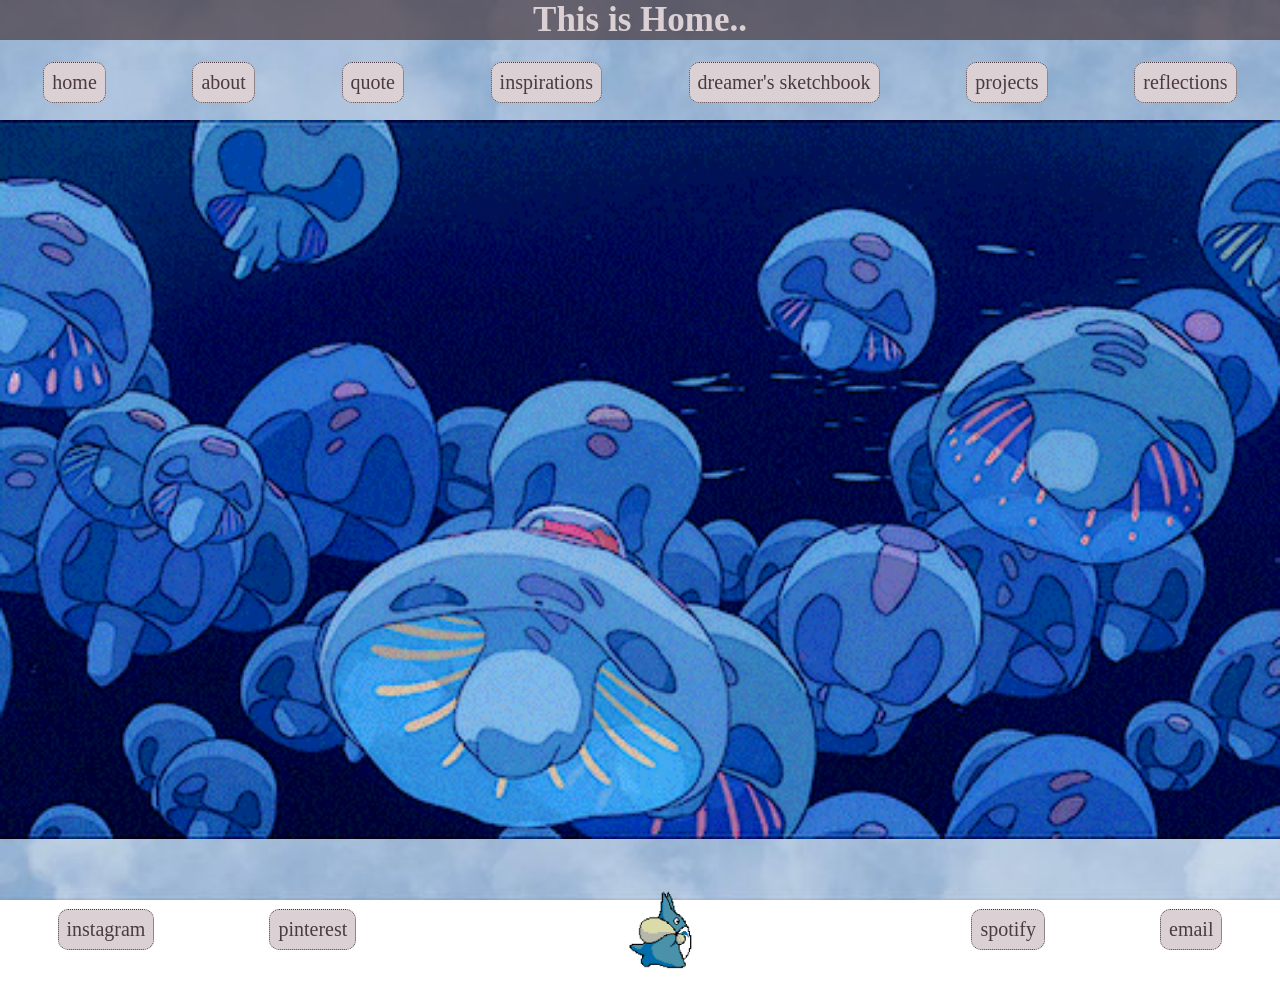
<file: index.html>
<!DOCTYPE html>
<html lang="en">
  <head>
    <meta charset="UTF-8">
    <meta name="viewport" content="width=device-width, initial-scale=1.0">
    <link rel="stylesheet" href="css/style.css">
    <title>Landing Page</title>
  </head>
  <body>
    <style>
      body {
        background-image: url("images/bg.jpg");
        background-repeat: no-repeat;
        background-size: cover;
      }                                                                                                                                                                                                                                                                                                                                                                                                                                                                                                                                                                                                                                                                                                                                                                                                                                                                                                                                                                                                                                                                                                                                                                                                                                                                                                                                                                                                                                                                                                                                                                                                                                                                                                                                                                                                                                                                                                                                                                                                                                                                                                                                                                                                                                                                                                                                                                                                                                                                                                                                                                                                                                                                                                                                                                                                                                                                                                                                                                                                                                                                                                                                                                                                                                                                                                                                                                                                                                                                                                                                                                                                                                                                                                                                                                                                                                                                                                                                                                                                                                                                                                                                                                                                                                                                                                                                                                                                                                                                                                                                                                                                                                                                                                                                                                                                                                                                                                                                           
    </style>
    <h2>This is Home..</h2>
    <br>
    <nav>
      <a href="index.html">home</a>
      <a href="1_about/1_about.html">about</a>
      <a href="2_quote/2_quote.html">quote</a>
      <a href="3_inspo/3_inspo.html">inspirations</a>
      <a href="4_sketchbook/sketchbook.html">dreamer's sketchbook</a>
      <a href="5_projects/projects.html">projects</a>
      <a href="6_reflections/reflections.html">reflections</a>
    </nav>
  <br>
  <img src="images/jellyfish.gif" alt="An animation of jellyfish swimming in the ocean." style="width:100%" height="auto">
  <br>
  <br>
  <br>
  <footer>
      <a href="https://www.instagram.com/e.vadreams/" target="_blank">instagram</a>
      <a href="https://pin.it/1QbWIbCfs" target="_blank">pinterest</a>
      <div id="gif"> <img src="images/totoro.gif" alt="An animation of Totoro walking" style="width:20%" height="auto"> </div>
      <a href="https://open.spotify.com/user/02rfg5xn0w2y8rgi0jqzkyaez?si=c8db3a7e7b9d4f80" target="_blank">spotify</a>
      <a href="mailto:evacoleman123@gmail.com" target="_blank">email</a>
  </footer>
  <br>
  <br>
  </body>
</html>
</file>
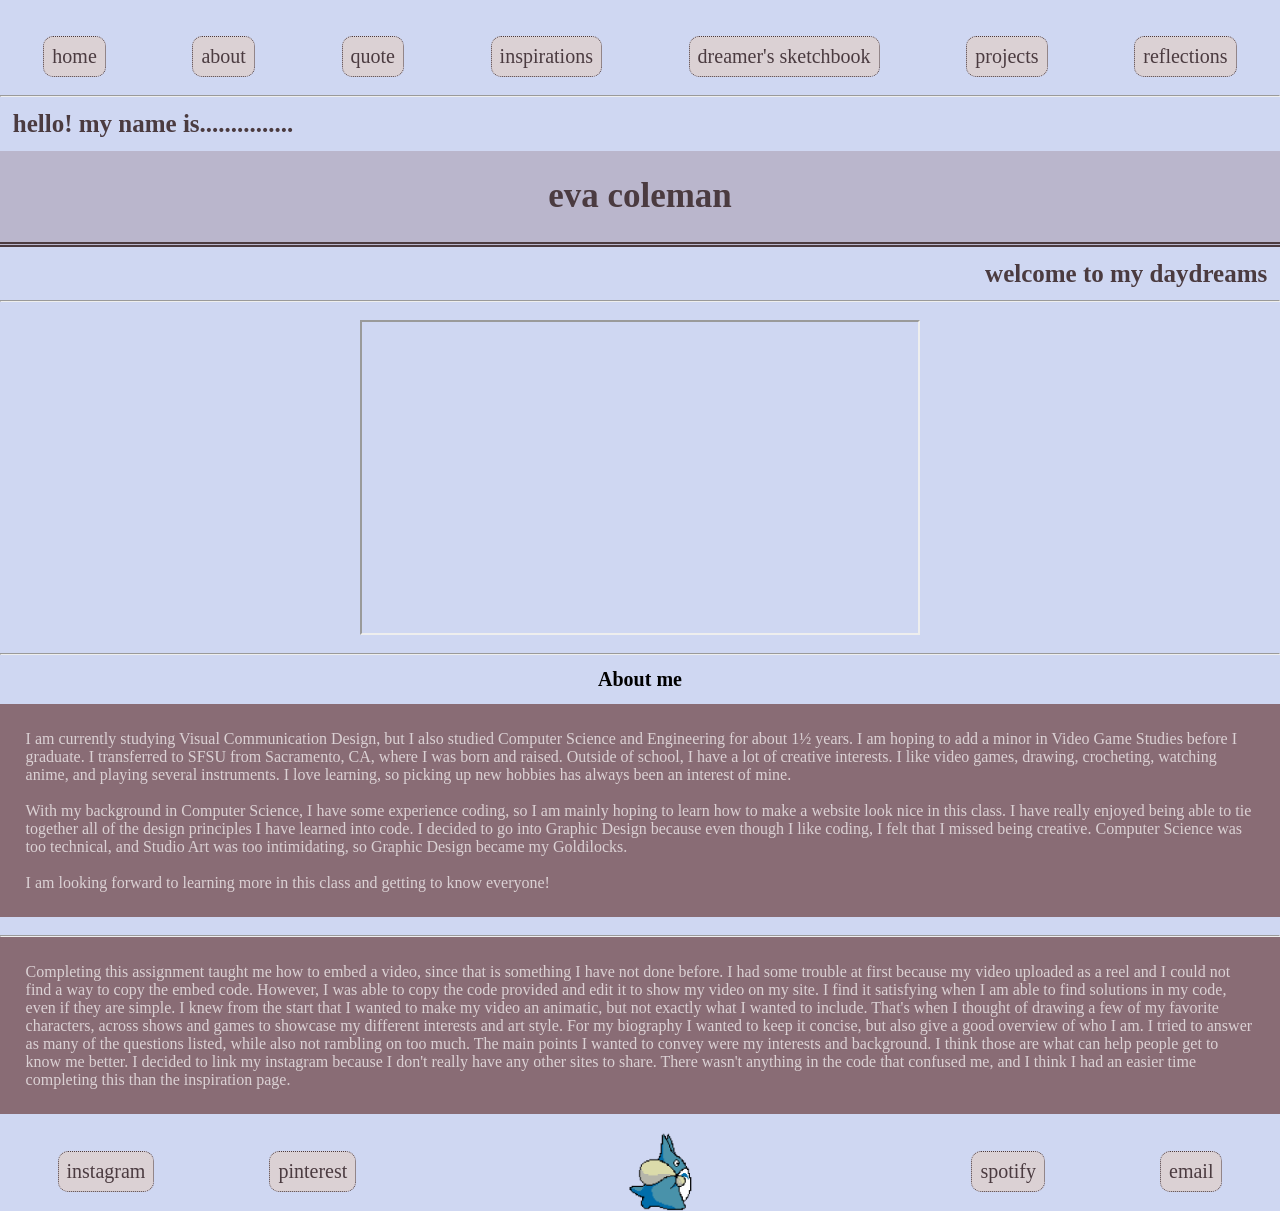
<file: 1_about/1_about.html>
<!DOCTYPE html>
<html lang="en">
  <head>
    <meta charset="UTF-8">
    <link rel="stylesheet" href="about.css">
    <title>About Eva Coleman</title>
  </head>
  <body>
    <br>
    <br>
    <nav>
      <a href="../index.html">home</a>
      <a href="1_about.html">about</a>
      <a href="../2_quote/2_quote.html">quote</a>
      <a href="../3_inspo/3_inspo.html">inspirations</a>
      <a href="../4_sketchbook/sketchbook.html">dreamer's sketchbook</a>
      <a href="../5_projects/projects.html">projects</a>
      <a href="../6_reflections/reflections.html">reflections</a>
    </nav>
    <br>
  <hr>
    <h3>hello! my name is...............</h3>
    <h1>eva coleman</h1>
    <h2>welcome to my daydreams</h2>
  <hr>
  <br>
<iframe
    width="560"
    height="315"    src="https://www.youtube.com/embed/bMQwAxrAdDk?si=blfAXnTs-CHsbM7J"
    title="Video Animatic of Eva Coleman and Various Fictional Characters"
    allowfullscreen>
</iframe>
<br>
  <hr> 
    <h4>About me </h4>
    <p>I am currently studying Visual Communication Design, but I also studied Computer Science and Engineering for about 1½ years. I am hoping to add a minor in Video Game Studies before I graduate. I transferred to SFSU from Sacramento, CA, where I was born and raised. Outside of school, I have a lot of creative interests. I like video games, drawing, crocheting, watching anime, and playing several instruments. I love learning, so picking up new hobbies has always been an interest of mine. 
  <br> <br> With my background in Computer Science, I have some experience coding, so I am mainly hoping to learn how to make a website look nice in this class. I have really enjoyed being able to tie together all of the design principles I have learned into code. I decided to go into Graphic Design because even though I like coding, I felt that I missed being creative. Computer Science was too technical, and Studio Art was too intimidating, so Graphic Design became my Goldilocks. 
  <br> <br> I am looking forward to learning more in this class and getting to know everyone!
    </p>
  <br>
  <hr>
    <p>Completing this assignment taught me how to embed a video, since that is something I have not done before. I had some trouble at first because my video uploaded
      as a reel and I could not find a way to copy the embed code. However, I was able to copy the code provided and edit it to show my video on my site. I find it satisfying
      when I am able to find solutions in my code, even if they are simple. I knew from the start that I wanted to make my video an animatic, but not exactly what I wanted to include.
      That's when I thought of drawing a few of my favorite characters, across shows and games to showcase my different interests and art style. For my biography I wanted to keep it 
      concise, but also give a good overview of who I am. I tried to answer as many of the questions listed, while also not rambling on too much. The main points I wanted to convey
      were my interests and background. I think those are what can help people get to know me better. I decided to link my instagram because I don't really have any other sites to share.
      There wasn't anything in the code that confused me, and I think I had an easier time completing this than the inspiration page.
    </p> 
    <br>
    <footer>
      <a href="https://www.instagram.com/e.vadreams/" target="_blank">instagram</a>
      <a href="https://pin.it/1QbWIbCfs" target="_blank">pinterest</a>
      <div id="gif"> <img src="../images/totoro.gif" alt="An animation of Totoro walking" style="width:20%" height="auto"> </div>
      <a href="https://open.spotify.com/user/02rfg5xn0w2y8rgi0jqzkyaez?si=c8db3a7e7b9d4f80" target="_blank">spotify</a>
      <a href="mailto:evacoleman123@gmail.com" target="_blank">email</a>
  </footer>
  </body>
</html>
</file>
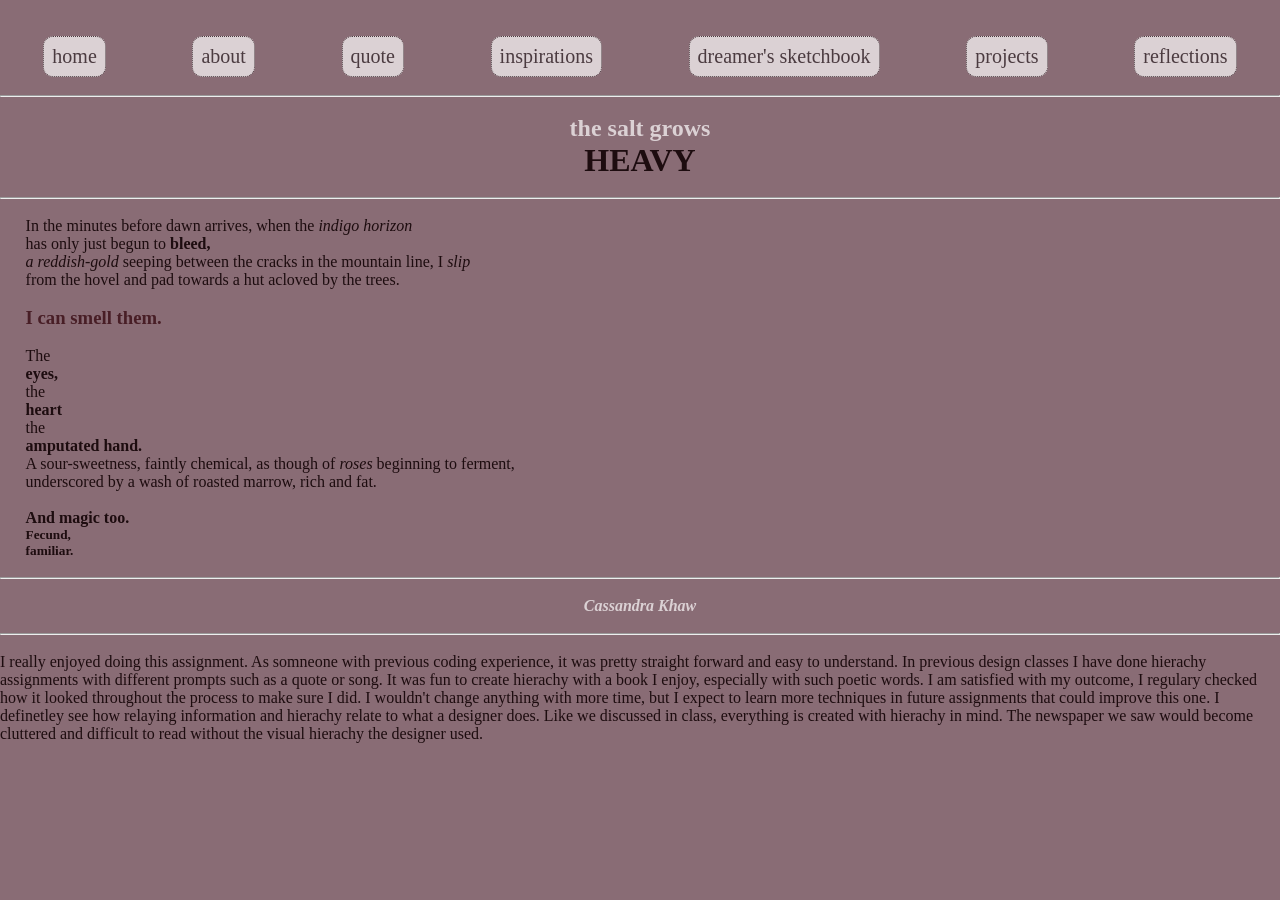
<file: 2_quote/2_quote.html>
<!DOCTYPE html>
<html lang="en">
  <head>
    <meta charset="UTF-8">
    <link rel="stylesheet" href="css/quote.css">
    <title>the salt grows heavy</title>
  </head>
  <body>
    <br>
    <br>
      <nav>
      <a href="../index.html">home</a>
      <a href="../1_about/1_about.html">about</a>
      <a href="2_quote.html">quote</a>
      <a href="../3_inspo/3_inspo.html">inspirations</a>
      <a href="../4_sketchbook/sketchbook.html">dreamer's sketchbook</a>
      <a href="../5_projects/projects.html">projects</a>
      <a href="../6_reflections/reflections.html">reflections</a>
    </nav>
    <br>
  <hr>
  <br>
<div id="title">
<h2>the salt grows</h2>
<h1>HEAVY</h1>
</div>
<br>
<hr>
<br>
<div id="quote">
<p>In the minutes before dawn arrives, when the <em>indigo horizon</em></p>
<p>has only just begun to <strong>bleed,</strong></p>
<p><em>a reddish-gold</em> seeping between the cracks in the mountain line, I <em>slip</em></p>
<p>from the hovel and pad towards a hut acloved by the trees.</p>
<br>
<h3>I can smell them.</h3>
<br>
<p>The</p><strong>eyes,</strong><p>the</p><strong>heart</strong><p>the</p><strong>amputated hand.</strong>
<p>A sour-sweetness, faintly chemical, as though of <em>roses</em> beginning to ferment,</p>
<p>underscored by a wash of roasted marrow, rich and fat.</p>
<br>
<h4>And magic too.</h4>
<h5>Fecund,</h5>
<h5>familiar.</h5>
</div>
<br>
<hr>
<br>
<div id="author">
<strong><em>Cassandra Khaw</em></strong>
</div>
<br>
<hr>
<br>
<p>I really enjoyed doing this assignment. As somneone with previous coding experience, it was pretty straight forward and easy to understand. 
In previous design classes I have done hierachy assignments with different prompts such as a quote or song. It was fun to create hierachy with a book I enjoy, especially with such poetic words. 
I am satisfied with my outcome, I regulary checked how it looked throughout the process to make sure I did. I wouldn't change anything with more time, but I expect to learn more techniques in future assignments that could improve this one.
I definetley see how relaying information and hierachy relate to what a designer does. Like we discussed in class, everything is created with hierachy in mind. The newspaper we saw would become cluttered
and difficult to read without the visual hierachy the designer used.</p>
  </body>
</html>
</file>
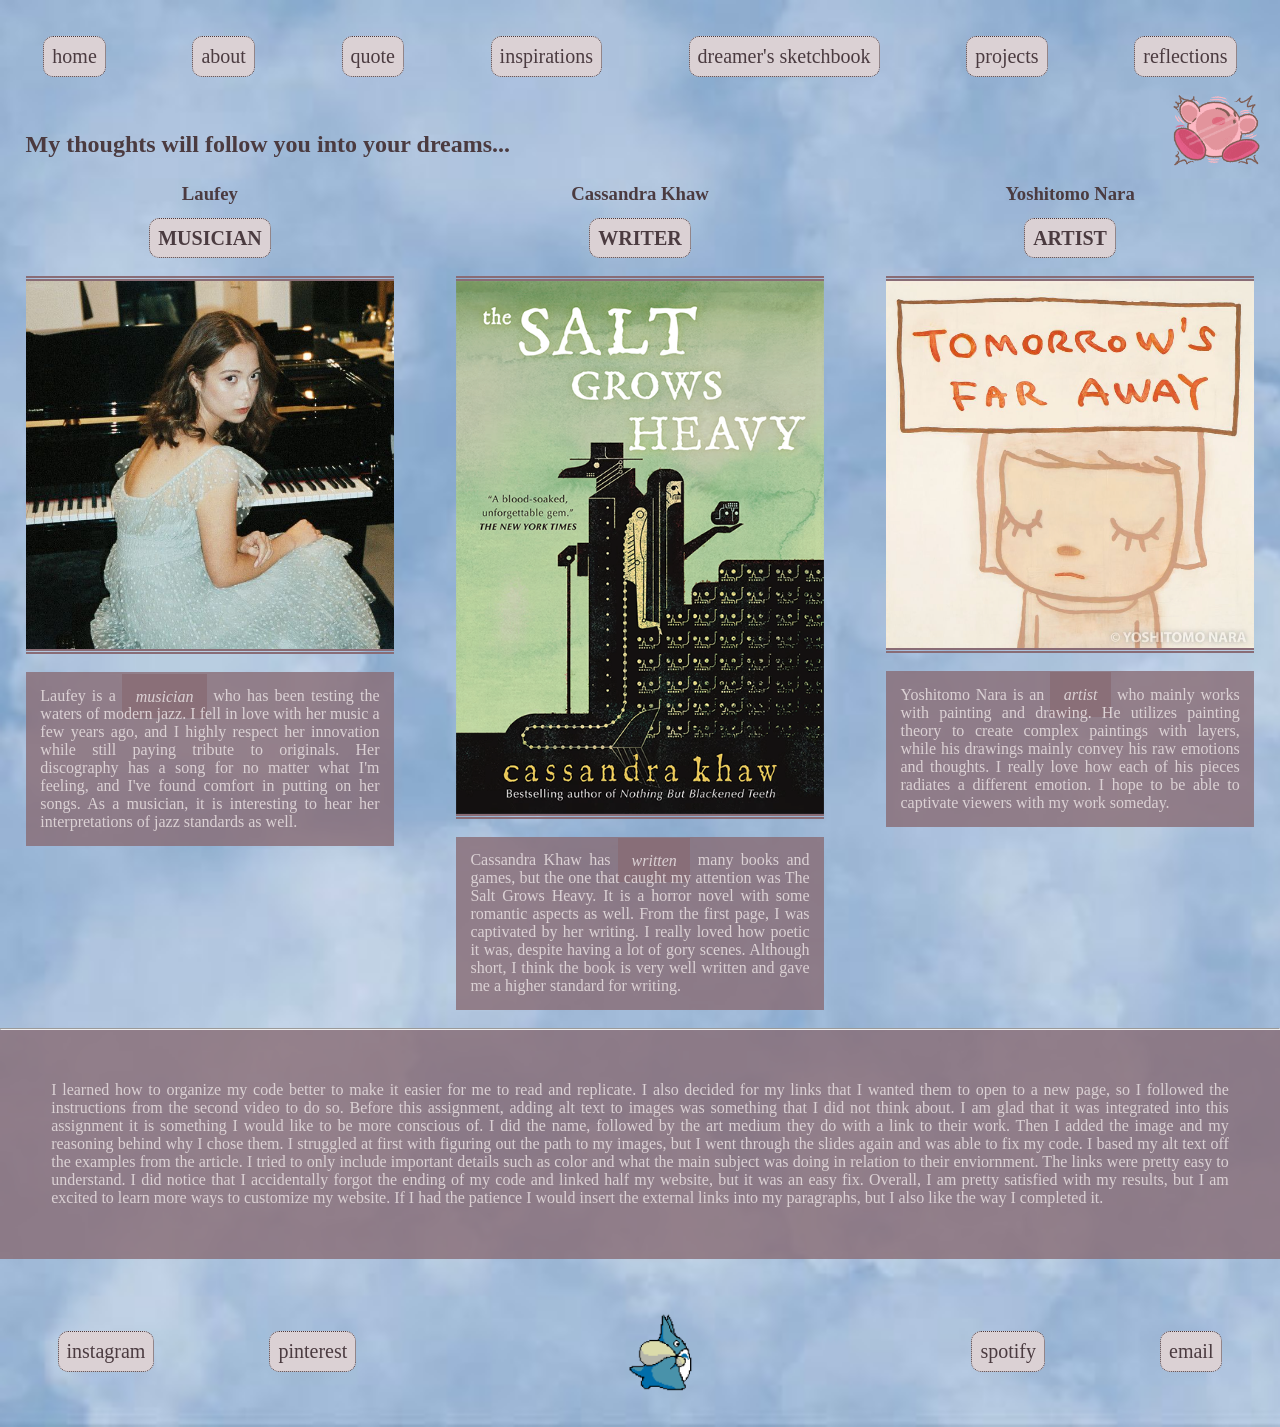
<file: 3_inspo/3_inspo.html>
<!DOCTYPE html>
<html lang="en">
  <head>
    <meta charset="UTF-8">
    <link rel="stylesheet" href="inspo.css">
    <title>Inspiration Page</title>
  </head>
  <body>
    <style>
      body {
        background-image: url("../images/bg.jpg");
        background-repeat: no-repeat;
        background-size: cover;
      }
      </style>
      <br>
      <br>     
      <nav>
      <a href="../index.html">home</a>
      <a href="../1_about/1_about.html">about</a>
      <a href="../2_quote/2_quote.html">quote</a>
      <a href="3_inspo.html">inspirations</a>
      <a href="../4_sketchbook/sketchbook.html">dreamer's sketchbook</a>
      <a href="../5_projects/projects.html">projects</a>
      <a href="../6_reflections/reflections.html">reflections</a>
    </nav>
    <br>
  <br>
  <br>
    <h2>My thoughts will follow you into your dreams...</h2>
  <br>
  <div id="gif">
    <img src="img/kirby.gif" alt="An animation of kirby jumping toward the screen" style="width: 80%" height="auto">
  </div>
  <section>

    <article>
  <h3>Laufey <br> <br> <a href="https://www.laufeymusic.com/" target="_blank"
    >MUSICIAN</a></h3>
    <br>
    <div id="inspo">
    <img src="img/laufey.jpg" alt="A woman with short brown hair and a long blue dress. She is sitting in front of a black piano, but is turned to face the camera.">
      </div>
    <br>
 <p>Laufey is a <em>musician</em> who has been testing the waters of modern jazz. I fell in love with her music a few years ago, and I highly respect her innovation while still paying tribute to originals. Her discography has a song for no matter what I'm feeling, 
  and I've found comfort in putting on her songs. As a musician, it is interesting to hear her interpretations of jazz standards as well. 
 </article>
  <br>
 <br>

<article>
 <h3>Cassandra Khaw <br> <br> <a href="https://www.instagram.com/casskhaw/?hl=en" target="_blank"
    >WRITER</a></h3>
    <br>
    <div id="inspo">
      <img src="img/cassandra.png" alt="A drawing of a plague doctor and mermaid stand facing away from each other. The plague doctor is facing left, holding a cane.
     The mermaid is facing right, leaning against a pile of skulls, holding one in her hand. In large white text, The Salt Grows Heavys above them on a green background.">
    </div>
  <br>
  <p>Cassandra Khaw has <em>written</em> many books and games, but the one that caught my attention was The Salt Grows Heavy. It is a horror novel with some romantic aspects as well. 
  From the first page, I was captivated by her writing. I really loved how poetic it was, despite having a lot of gory scenes. Although short, I think the book is very well written and gave me a higher standard for writing.</p>
  </article>
  <br>
  <br>

<article>
  <h3>Yoshitomo Nara <br> <br> <a href="https://www.yoshitomonara.org/en/catalogue/YNF7975/" target="_blank"
    >ARTIST</a></h3>
    <br>
    <div id="inspo">
    <img src="img/yoshitomo.png" alt="An acrylic painting of a frowning girl with her eyes closed. Above her head, the red text reads, Tomorrow’s Far Away. 
      Below her head, the text reads, Yoshitomo Nara.">
    </div>
  <br>
  <p>Yoshitomo Nara is an <em>artist</em> who mainly works with painting and drawing. He utilizes painting theory to create complex paintings with layers, while his drawings mainly convey his raw emotions and thoughts.
     I really love how each of his pieces radiates a different emotion. I hope to be able to captivate viewers with my work someday.</p>
 </article>
    </section>
  <br>
  <hr>
<p>I learned how to organize my code better to make it easier for me to read and replicate. I also decided for my links that I wanted them to open to a new 
page, so I followed the instructions from the second video to do so. Before this assignment, adding alt text to images was something that I did not think about. I am glad 
that it was integrated into this assignment it is something I would like to be more conscious of. I did the name, followed by the art medium they do with a link to their work. 
Then I added the image and my reasoning behind why I chose them. I struggled at first with figuring out the path to my images, but I went through the slides again and was able to 
fix my code. I based my alt text off the examples from the article. I tried to only include important details such as color and what the main subject was doing in relation to their enviornment.
The links were pretty easy to understand. I did notice that I accidentally forgot the ending of my code and linked half my website, but it was an easy fix. Overall, I am pretty satisfied with
my results, but I am excited to learn more ways to customize my website. If I had the patience I would insert the external links into my paragraphs, but I also like the way I completed it. </p>
  <br>
  <br>
  <br>
  <footer>
      <a href="https://www.instagram.com/e.vadreams/" target="_blank">instagram</a>
      <a href="https://pin.it/1QbWIbCfs" target="_blank">pinterest</a>
      <div id="gifb"> <img src="../images/totoro.gif" alt="An animation of Totoro walking" style="width:20%" height="auto"> </div>
      <a href="https://open.spotify.com/user/02rfg5xn0w2y8rgi0jqzkyaez?si=c8db3a7e7b9d4f80" target="_blank">spotify</a>
      <a href="mailto:evacoleman123@gmail.com" target="_blank">email</a>
  </footer>
  <br>
  <br>
  </body>
</html>
</file>
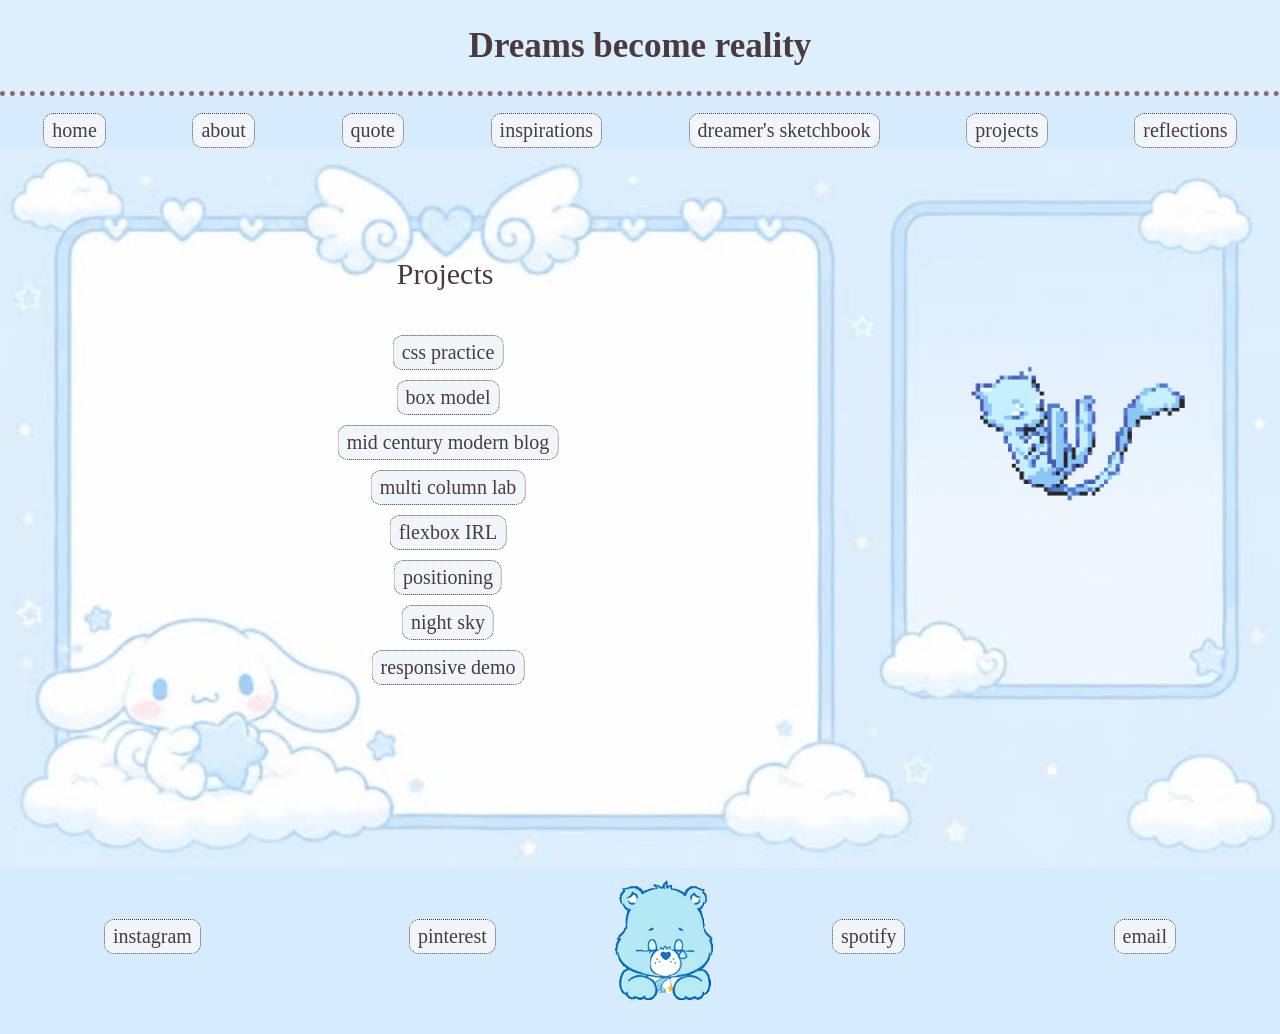
<file: 5_projects/projects.html>
<!DOCTYPE html>
<html lang="en">
  <head>
    <meta charset="UTF-8">
    <link rel="stylesheet" href="projects.css">
    <title>Projects</title>
  </head>
  <body>
    <h2>Dreams become reality</h2>
    <br>
    <nav>
      <a href="../index.html">home</a>
      <a href="../1_about/1_about.html">about</a>
      <a href="../2_quote/2_quote.html">quote</a>
      <a href="../3_inspo/3_inspo.html">inspirations</a>
      <a href="../4_sketchbook/sketchbook.html">dreamer's sketchbook</a>
      <a href="projects.html">projects</a>
      <a href="../6_reflections/reflections.html">reflections</a>
    </nav>
    <div class="container">
    <img src="cn_bg.jpg" alt="A background image of clouds and cinnamaroll." style="width:100%" height="auto">
    <div class="center">Projects</div>
    
<div id="content">
  <div id="projects">
    <a href="5_css_practice_one/pageTwo/css_practice.html">css practice</a>
    <a href="6_box_model/box_model.html">box model</a>
    <a href="7_mid_century_modern_blog/mid_century.html">mid century modern blog</a>
    <a href="8_multi_column_lab/lab.html">multi column lab</a>
    <a href="flexboxIRL/flexbox.html">flexbox IRL</a>
    <a href="positioningLab/position.html">positioning</a>
    <a href="advancedcss_1/homework.html">night sky</a>
    <a href="responsiveDemo/responsive.html">responsive demo</a>
  </div>
</div>
<div id="gif">
  <img src="mew.gif" alt="An animation of a blue floating pokemon" style="width: 75%" height="auto">
</div>
</div>
  <footer>
      <a href="https://www.instagram.com/e.vadreams/" target="_blank">instagram</a>
      <a href="https://pin.it/1QbWIbCfs" target="_blank">pinterest</a>
      <img src="../images/bedtime-bear-cry.gif" alt="A carebear crying." style="width:10%" height="auto">
      <a href="https://open.spotify.com/user/02rfg5xn0w2y8rgi0jqzkyaez?si=c8db3a7e7b9d4f80" target="_blank">spotify</a>
      <a href="mailto:evacoleman123@gmail.com" target="_blank">email</a>
  </footer>
  <br>
  <br>
  </body>
</html>
</file>
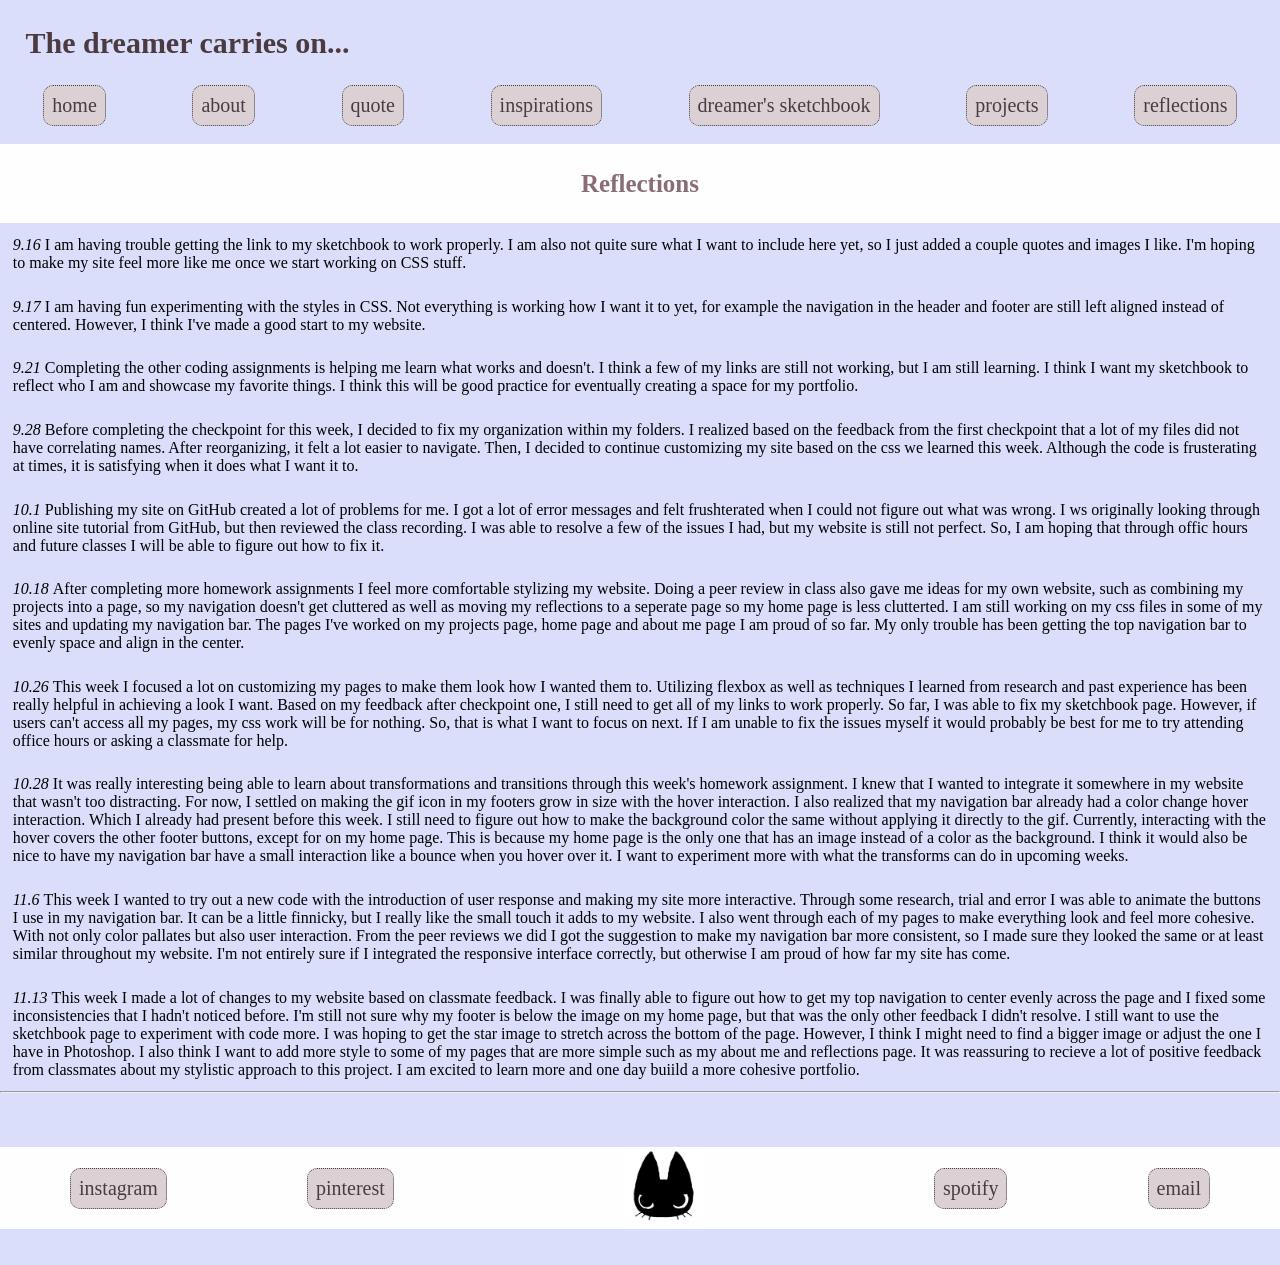
<file: 6_reflections/reflections.html>
<!DOCTYPE html>
<html lang="en">
  <head>
    <meta charset="UTF-8">
    <link rel="stylesheet" href="reflections.css">
    <title>Reflections</title>
  </head>
  <body>
    <h4>The dreamer carries on...</h4>
    <nav>
      <a href="../index.html">home</a>
      <a href="../1_about/1_about.html">about</a>
      <a href="../2_quote/2_quote.html">quote</a>
      <a href="../3_inspo/3_inspo.html">inspirations</a>
      <a href="../4_sketchbook/sketchbook.html">dreamer's sketchbook</a>
      <a href="../5_projects/projects.html">projects</a>
      <a href="6_reflections/reflections.html">reflections</a>
    </nav>
  <br>
  <h5>Reflections</h5>
  <p><em>9.16 </em> I am having trouble getting the link to my sketchbook to work properly. I am also not quite sure what I want to include here yet,
  so I just added a couple quotes and images I like. I'm hoping to make my site feel more like me once we start working on CSS stuff.</p>
  <p><em>9.17 </em> I am having fun experimenting with the styles in CSS. Not everything is working how I want it to yet, for example the navigation 
  in the header and footer are still left aligned instead of centered. However, I think I've made a good start to my website.</p>
  <p><em>9.21 </em> Completing the other coding assignments is helping me learn what works and doesn't. I think a few of my links are still not working, but
  I am still learning. I think I want my sketchbook to reflect who I am and showcase my favorite things. I think this will be good practice for eventually
creating a space for my portfolio.</p>
  <p><em>9.28 </em> Before completing the checkpoint for this week, I decided to fix my organization within my folders. I realized based on the feedback from the first checkpoint that 
  a lot of my files did not have correlating names. After reorganizing, it felt a lot easier to navigate. Then, I decided to continue customizing my site based on the css we learned 
this week. Although the code is frusterating at times, it is satisfying when it does what I want it to.</p>
<p><em>10.1 </em> Publishing my site on GitHub created a lot of problems for me. I got a lot of error messages and felt frushterated when I could not figure out what was wrong.
I ws originally looking through online site tutorial from GitHub, but then reviewed the class recording. I was able to resolve a few of the issues I had, but my website is still 
not perfect. So, I am hoping that through offic hours and future classes I will be able to figure out how to fix it.</p>
<p><em>10.18 </em> After completing more homework assignments I feel more comfortable stylizing my website. Doing a peer review in class also gave me ideas for my own website, such as 
combining my projects into a page, so my navigation doesn't get cluttered as well as moving my reflections to a seperate page so my home page is less clutterted. I am still working on 
my css files in some of my sites and updating my navigation bar. The pages I've worked on my projects page, home page and about me page I am proud of so far. My only trouble has been getting 
the top navigation bar to evenly space and align in the center. </p>
<p><em>10.26 </em> This week I focused a lot on customizing my pages to make them look how I wanted them to. Utilizing flexbox as well as techniques I learned from research and past
experience has been really helpful in achieving a look I want. Based on my feedback after checkpoint one, I still need to get all of my links to work properly. So far, I was able to fix my sketchbook
page. However, if users can't access all my pages, my css work will be for nothing. So, that is what I want to focus on next. If I am unable to fix the issues myself it would probably be best for 
me to try attending office hours or asking a classmate for help.</p>
<p><em>10.28 </em> It was really interesting being able to learn about transformations and transitions through this week's homework assignment. I knew that I wanted to integrate it somewhere in 
my website that wasn't too distracting. For now, I settled on making the gif icon in my footers grow in size with the hover interaction. I also realized that my navigation bar already had a color change 
hover interaction. Which I already had present before this week. I still need to figure out how to make the background color the same without applying it directly to the gif. Currently, interacting with 
the hover covers the other footer buttons, except for on my home page. This is because my home page is the only one that has an image instead of a color as the background. I think it would also be nice to 
have my navigation bar have a small interaction like a bounce when you hover over it. I want to experiment more with what the transforms can do in upcoming weeks.</p>
<p><em>11.6 </em> This week I wanted to try out a new code with the introduction of user response and making my site more interactive. Through some research, trial and error I was able to animate the 
buttons I use in my navigation bar. It can be a little finnicky, but I really like the small touch it adds to my website. I also went through each of my pages to make everything look and feel more
cohesive. With not only color pallates but also user interaction. From the peer reviews we did I got the suggestion to make my navigation bar more consistent, so I made sure they looked the same or 
at least similar throughout my website. I'm not entirely sure if I integrated the responsive interface correctly, but otherwise I am proud of how far my site has come.</p>
<p><em>11.13 </em> This week I made a lot of changes to my website based on classmate feedback. I was finally able to figure out how to get my top navigation to center evenly across the page and
I fixed some inconsistencies that I hadn't noticed before. I'm still not sure why my footer is below the image on my home page, but that was the only other feedback I didn't resolve. I still want to 
use the sketchbook page to experiment with code more. I was hoping to get the star image to stretch across the bottom of the page. However, I think I might need to find a bigger image or adjust the 
one I have in Photoshop. I also think I want to add more style to some of my pages that are more simple such as my about me and reflections page. It was reassuring to recieve a lot of positive feedback
from classmates about my stylistic approach to this project. I am excited to learn more and one day buiild a more cohesive portfolio. </p>
  <hr>
  <br>
  <br>
  <br>
  <footer>
      <a href="https://www.instagram.com/e.vadreams/" target="_blank">instagram</a>
      <a href="https://pin.it/1QbWIbCfs" target="_blank">pinterest</a>
      <div id="gif"><img src="CAT GIF.gif" style="width: 20%" height="auto"></div>
      <a href="https://open.spotify.com/user/02rfg5xn0w2y8rgi0jqzkyaez?si=c8db3a7e7b9d4f80" target="_blank">spotify</a>
      <a href="mailto:evacoleman123@gmail.com" target="_blank">email</a>
  </footer>
  <br>
  <br>
  </body>
</html>
</file>
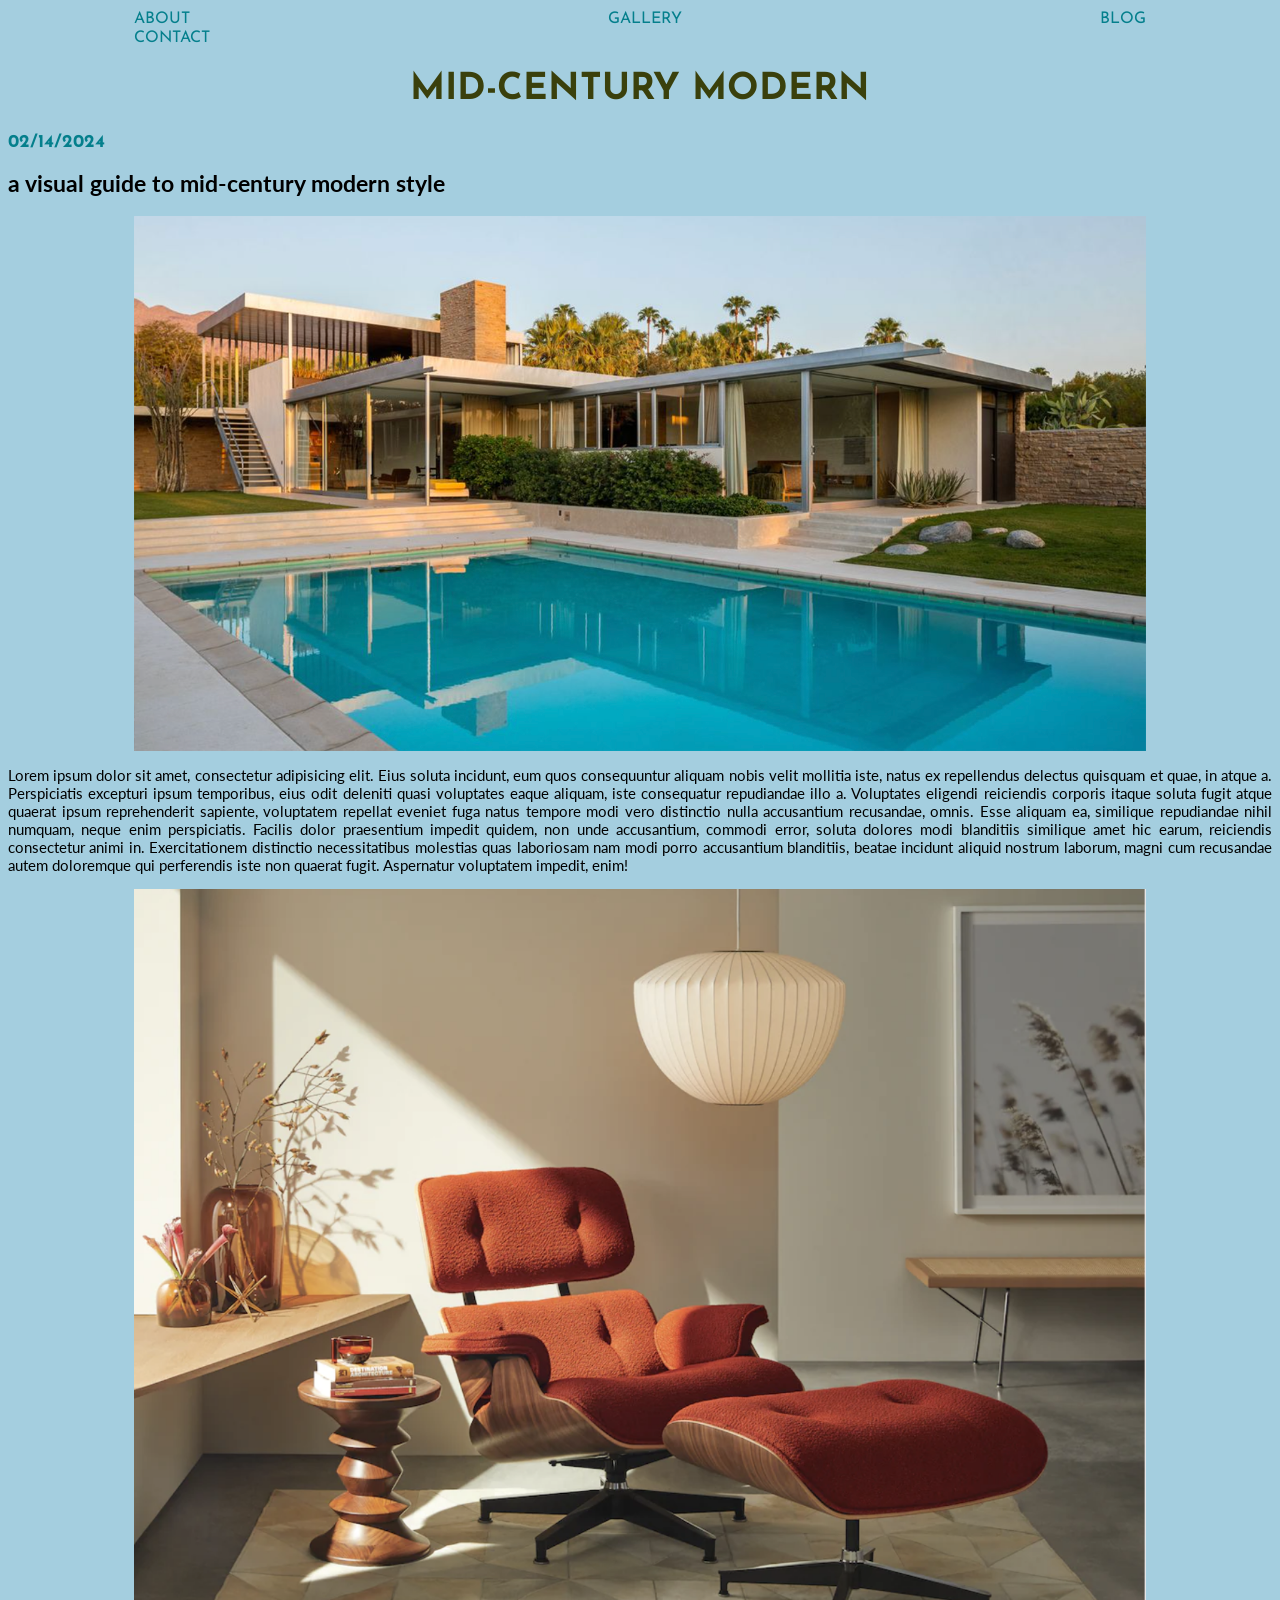
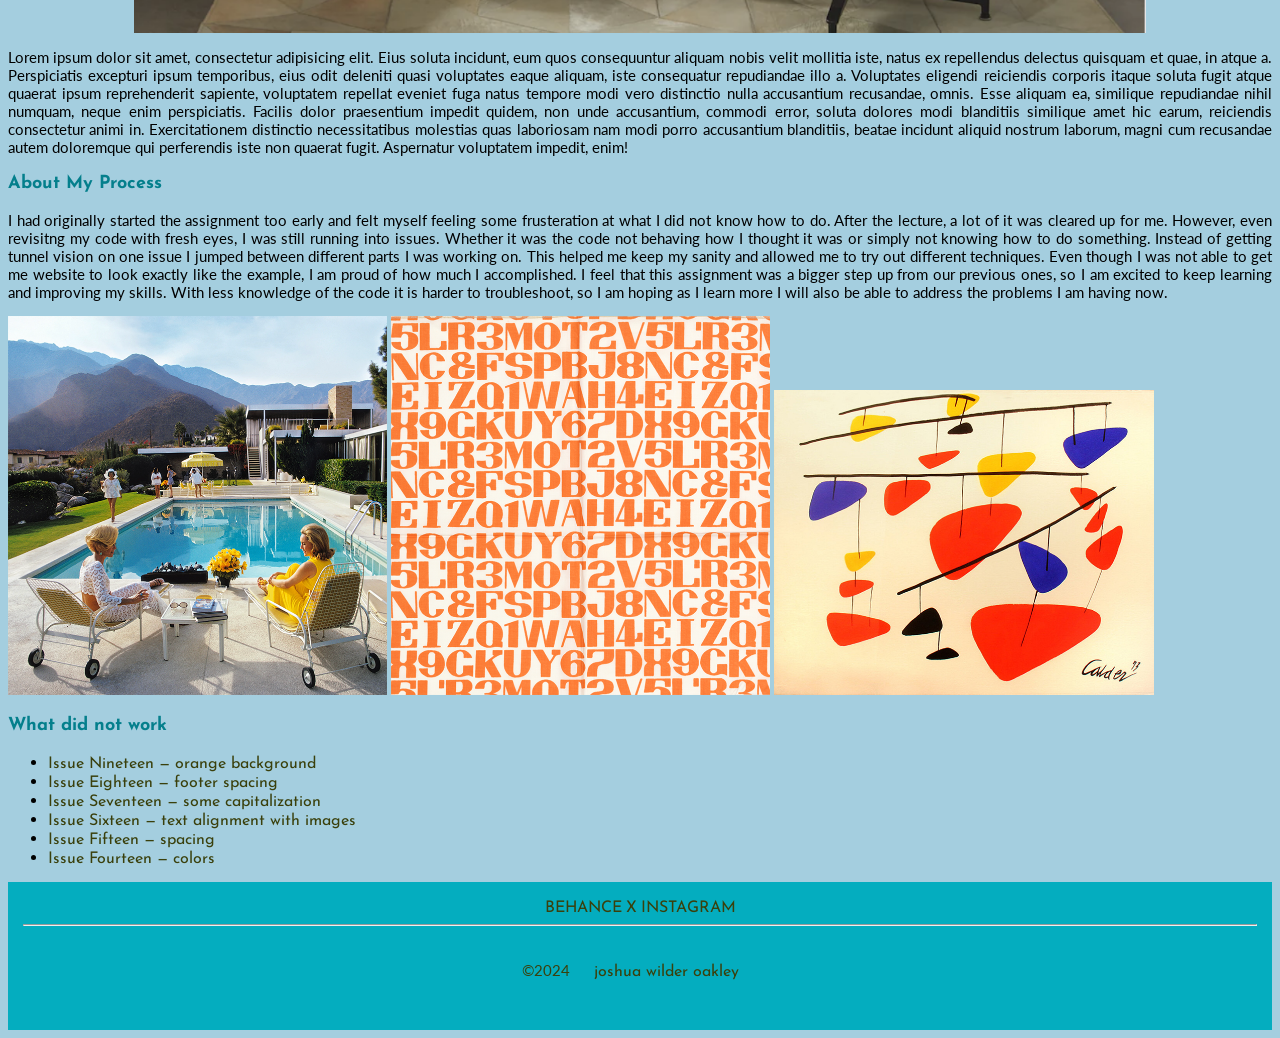
<file: 7_mid_century_modern_blog/mid_century.html>
<!DOCTYPE html>
<html lang="en">
<head>
  <meta charset="UTF-8">
  <title>mid-century modern | blog</title>
<!-- link css stylesheet here -->
 <link rel="stylesheet" href="css/midcentury.css">
<!-- find  lato and josephin sans font links in google fonts and insert links here-->
 <link href="https://fonts.googleapis.com/css2?family=Josefin+Sans:wght@300;400;600&family=Lato:wght@300;400;700&display=swap" rel="stylesheet">
</head>

<body>
  <nav>
    <a class="navi" href="#">about</a>
    <a class="navi" href="#">gallery</a>
    <a class="navi" href="#">blog</a>
    <a class="navi" href="#">contact</a>
    <!-- just style the navigation, no need to make it go anywhere -->
  </nav>

  <header>
    <div>
      <h1>mid-century modern</h1>
         <!-- just style, no need to make link go anywhere -->
    </div>
  </header>

  <div class="wrap">
    <section>
      <article>
        <h3>02/14/2024</h3>
        <h2>a visual guide to mid-century modern style</h2>
        <img src="img/kauffmanHouse.png" alt="A modern style house with large windows and a white and tan color scheme. A large pool is in front of the house, and tall palm trees are behind it.">
        <!-- make images work and add alt text -->
        <p>Lorem ipsum dolor sit amet, consectetur adipisicing elit. Eius soluta incidunt, eum quos consequuntur aliquam nobis velit mollitia iste, natus ex repellendus delectus quisquam et quae, in atque a. Perspiciatis excepturi ipsum temporibus, eius odit deleniti quasi voluptates eaque aliquam, iste consequatur repudiandae illo a. Voluptates eligendi reiciendis corporis itaque soluta fugit atque quaerat ipsum reprehenderit sapiente, voluptatem repellat eveniet fuga natus tempore modi vero distinctio nulla accusantium recusandae, omnis. Esse aliquam ea, similique repudiandae nihil numquam, neque enim perspiciatis. Facilis dolor praesentium impedit quidem, non unde accusantium, commodi error, soluta dolores modi blanditiis similique amet hic earum, reiciendis consectetur animi in. Exercitationem distinctio necessitatibus molestias quas laboriosam nam modi porro accusantium blanditiis, beatae incidunt aliquid nostrum laborum, magni cum recusandae autem doloremque qui perferendis iste non quaerat fugit. Aspernatur voluptatem impedit, enim!</p>
        <img src="img/eamesChair.png" alt="A red chair and foot rest are positioned next to a small wooden table with books on top. It is inside of a house with white walls and a paper light hanging above.">
          <!-- make images work and add alt text -->
        <p>Lorem ipsum dolor sit amet, consectetur adipisicing elit. Eius soluta incidunt, eum quos consequuntur aliquam nobis velit mollitia iste, natus ex repellendus delectus quisquam et quae, in atque a. Perspiciatis excepturi ipsum temporibus, eius odit deleniti quasi voluptates eaque aliquam, iste consequatur repudiandae illo a. Voluptates eligendi reiciendis corporis itaque soluta fugit atque quaerat ipsum reprehenderit sapiente, voluptatem repellat eveniet fuga natus tempore modi vero distinctio nulla accusantium recusandae, omnis. Esse aliquam ea, similique repudiandae nihil numquam, neque enim perspiciatis. Facilis dolor praesentium impedit quidem, non unde accusantium, commodi error, soluta dolores modi blanditiis similique amet hic earum, reiciendis consectetur animi in. Exercitationem distinctio necessitatibus molestias quas laboriosam nam modi porro accusantium blanditiis, beatae incidunt aliquid nostrum laborum, magni cum recusandae autem doloremque qui perferendis iste non quaerat fugit. Aspernatur voluptatem impedit, enim!</p>
      </article>
    </section>

  <aside>
    <h3>About My Process</h3>
    <p>I had originally started the assignment too early and felt myself feeling some frusteration at what I did not know how to do. After the lecture, a lot of it was cleared up for me. However, even revisitng my code with fresh eyes, I was still running into issues. Whether it was the code not behaving how I thought it was or simply not knowing how to do something. Instead of getting tunnel vision on one issue I jumped between different parts I was working on. This helped me keep my sanity and allowed me to try out different techniques. Even though I was not able to get me website to look exactly like the example, I am proud of how much I accomplished. I feel that this assignment was a bigger step up from our previous ones, so I am excited to keep learning and improving my skills. With less knowledge of the code it is harder to troubleshoot, so I am hoping as I learn more I will also be able to address the problems I am having now.</p>
      <img class="mini" src="img/slimAarons.png" alt="A lady in a white dress sits in a lounge chair on the left, a lady in a yellow dress sits on the right talking to her. They are in front of a large pool, with a modern house and hills in the background.">
    <img class="mini" src="img/orangeText.png" alt="A series of random letters in orange on a white background.">
    <img class="mini" src="img/calderMobile.jpg" alt="A painting on a cream background and black horizontal lines randomly on the page. Rounded triangles of varying size are in red, blue, yellow and black, connected to the horizontal lines with black, vertical lines.">
      <!-- make images work and add alt text -->
      <!-- hint - if these images are meant to be smaller, how do we address only these three? -->
    <h3>What did not work</h3>
      <ul>
        <li><a href="">Issue Nineteen &mdash; orange background</a></li>
        <li><a href="">Issue Eighteen &mdash; footer spacing</a></li>
        <li><a href="">Issue Seventeen &mdash; some capitalization</a></li>
        <li><a href="">Issue Sixteen &mdash; text alignment with images</a></li>
        <li><a href="">Issue Fifteen &mdash; spacing</a></li>
        <li><a href="">Issue Fourteen &mdash; colors</a></li>
      </ul>
  </aside>
  </div>

  <footer>
    <div class="wrap">
    <div class="social-links">
    <a href="">BEHANCE</i></a>
    <a href="">X</a>
    <a href="">INSTAGRAM</a>
  </div>
  </div>
  <hr>
    <p class="foot"> &copy;2024 <a class="foot" href="">joshua wilder oakley</a></p>
    <!-- how do we address this <p> tag to style it differently than the other p tags that are present? -->
  </footer>
</body>
</html>
</file>
<file: css/style.css>
/* the * indicates universal styles, we will get into that later in the semester
for now, you can leave these alone */

* {
    margin: 0;
    padding: 0;
    box-sizing: border-box;
}

/* Css is how we add all things style, below there are two simple styles added
go ahead and play with these, can you get the colors to change? What do you notice?
 */
html {
    height: 100%;
}

body {
    display: flex;
    flex-direction: column;
    flex-wrap: nowrap;
    color: #4B3B40;
    font-size: 15px;
    min-height: 100vh;
}

a {
    color: #4B3B40;
    font-size: 20px;
    text-align: center;
    padding: 8px;
    text-decoration: none;
    background-color: #DBD1D4;
    border: 1px dotted #4B3B40;
    border-radius: 10px;
    margin: auto;
    transition-duration: 1s;
}

nav {
    display: flex;
    flex-direction: row;
    flex-wrap: nowrap;
    justify-content: center;
    align-items: center;
}

a:hover {
    text-decoration: none;
    background-color: #896C75;
    color: #DBD1D4;
    animation-name: bounce;
    animation-duration: 2s;
}

a:active {
    background-color: aliceblue;
}

h2 {
    text-align: center;
    color: #DBD1D4;
    margin-bottom: 5px;
    font-size: 35px;
    background-color: rgba(75, 59, 64, 0.7);
}

img {
    display: block;
    margin: auto;
    width: 50%;
    height: min-content;
}

style{
    opacity: 0.5;
}

footer{
    display: flex;
    flex-direction: row;
    flex-wrap: nowrap;
    justify-content: center;
    align-items: center;
}

@keyframes bounce {
    0% {
        transform: translateY(0);
    }
    50% {
        transform: translateY(-10px);
    }
    100% {
        transform: translateY(0);
    }
}

@media screen and (max-width: 600px){

    h2 {
        font-size: 60%;
    }

    a {
    display: flex;
    flex-direction: column;
    flex-wrap: nowrap;
    justify-content: space-between;
    font-size: 60%;
    }

    img {
        width: 100%;
    }

    #gif {
        width: min-content;
    }
}
</file>
<file: 1_about/about.css>
*{
    margin: 0;
    padding: 0;
    box-sizing: border-box;
    background-color: #CFD7F2;
}

p {
    background-color: #896C75;
    color: #DBD1D4;
    padding: 2%;
}

a {
    color: #4B3B40;
    font-size: 20px;
    text-align: center;
    padding: 8px;
    text-decoration: none;
    background-color: #DBD1D4;
    border: 1px dotted #4B3B40;
    border-radius: 10px;
    margin: auto;
    transition-duration: 1s;
}

nav {
    display: flex;
    flex-direction: row;
    flex-wrap: nowrap;
    justify-content: center;
    align-items: center;
}
a:hover {
    text-decoration: none;
    background-color: #896C75;
    color: #DBD1D4;
    animation-name: bounce;
    animation-duration: 2s;
}

a:active {
    background-color: aliceblue;
}

h1 {
    text-align: center;
    font-size: 35px;
    color: #4B3B40;
    background-color: rgba(137, 108, 117, 0.3);
    padding: 2%;
    border-bottom: 5px double #4B3B40;
}

h2 {
    text-align: right;
    font-size: 25px;
    color: #4B3B40;
    padding: 1%;
}

h3 {
    text-align: left;
    font-size: 25px;
    color: #4B3B40;
    padding: 1%;
}

h4 {
    font-size: 20px;
    text-align: center;
    padding: 1%;
}

iframe {
    display: block;
    margin: auto;
}

footer {
    display: flex;
    flex-direction: row;
    flex-wrap: nowrap;
    justify-content: center;
    align-items: center;
}

img {
    display: block;
    margin: auto;
    width: 50%;
    height: min-content;
}

@keyframes bounce {
    0% {
        transform: translateY(0);
    }
    50% {
        transform: translateY(-10px);
    }
    100% {
        transform: translateY(0);
    }
}
</file>
<file: 2_quote/css/quote.css>
/* the * indicates universal styles, we will get into that later in the semester
for now, you can leave these alone */

* {
    margin: 0;
    padding: 0;
    box-sizing: border-box;
}

/* Css is how we add all things style, below there are two simple styles added
go ahead and play with these, can you get the colors to change? What do you notice?
 */

body {

    color: #1D0C0F;
    background-color: #896C75;
}

h2 {
 color: #DBD1D4
}

h2, h1 {
    text-align: center;
}

a {
    color: #4B3B40;
    font-size: 20px;
    text-align: center;
    padding: 8px;
    text-decoration: none;
    background-color: #DBD1D4;
    border: 1px dotted #4B3B40;
    border-radius: 10px;
    margin: auto;
    transition-duration: 1s;
}

nav {
    display: flex;
    flex-direction: row;
    flex-wrap: nowrap;
    justify-content: center;
    align-items: center;
}

a:hover {
    text-decoration: none;
    background-color: #896C75;
    color: #DBD1D4;
    animation-name: bounce;
    animation-duration: 2s;
}

a:active {
    background-color: aliceblue;
}

#author {
    text-align: center;
    color: #DBD1D4;
}

#quote {
    padding-left: 2%;
}

h3{
    color: #481E26;
}


@keyframes bounce {
    0% {
        transform: translateY(0);
    }
    50% {
        transform: translateY(-10px);
    }
    100% {
        transform: translateY(0);
    }
}
</file>
<file: 3_inspo/inspo.css>
*{
    margin: 0;
    padding: 0;
    box-sizing: border-box;
    color: #4B3B40;
}

a {
    color: #4B3B40;
    font-size: 20px;
    text-align: center;
    padding: 8px;
    text-decoration: none;
    background-color: #DBD1D4;
    border: 1px dotted #4B3B40;
    border-radius: 10px;
    margin: auto;
    transition-duration: 1s;
}

nav {
    display: flex;
    flex-direction: row;
    flex-wrap: nowrap;
    justify-content: center;
    align-items: center;
}

a:hover {
    text-decoration: none;
    background-color: #896C75;
    color: #DBD1D4;
    animation-name: bounce;
    animation-duration: 2s;
}

a:active {
    background-color: aliceblue;
}

section {
	display: flex;
	flex-direction: row;
	flex-wrap: nowrap;
	justify-content: space-between;
	margin-left: 2%;
	margin-right: 2%;
}

article {
    width: 30%;
}

img {
    display: block;
    margin: auto;
    width: 100%;
}

#inspo {
    border-top: 5px double #896C75;
    border-bottom: 5px double #896C75;
}

p, em {
    color: #DBD1D4;
	text-align: justify;
	text-justify:inter-word;
    background-color: rgba(137, 108, 117, 0.8);
    padding: 4%;
}

h3 {
    text-align: center;
    padding: 2%;
}

h2 {
    padding-left: 2%;
}

footer{
    display: flex;
    flex-direction: row;
    flex-wrap: nowrap;
    justify-content: center;
    align-items: center;
}

#gif {
    position: absolute;
    top: 10%;
    left: 90%;
}

style{
    opacity: 0.5;
}

@keyframes bounce {
    0% {
        transform: translateY(0);
    }
    50% {
        transform: translateY(-10px);
    }
    100% {
        transform: translateY(0);
    }
}
</file>
<file: 5_projects/projects.css>
* {
    margin: 0;
    padding: 0;
    box-sizing: border-box;
}

body {
    color: #4B3B40;
    font-size: 15px;
    background-color: #D6ECFE;
}
a {
    margin: auto;
    color: #4B3B40;
    font-size: 20px;
    text-align: center;
    padding: 5px 8px;
    text-decoration: none;
    border: 1px dotted #4B3B40;
    border-radius: 10px;
    background-color: #F1F6FB;
    transition-duration: 1s;
}

nav {
    display: flex;
    flex-direction: row;
    flex-wrap: nowrap;
    justify-content: center;
    align-items: center;
}

a:hover {
    text-decoration: none;
    background-color: #D6ECFE;
    color: #896C75;
}

a:active {
    color: #896C75;
}


footer{
    display: flex;
    flex-direction: row;
    flex-wrap: nowrap;
    justify-content: center;
    align-items: center;
    background-color: #D6ECFE;

}

h2{
    text-align: center;
    color: #4B3B40;
    padding: 2%;
    border-bottom: 5px dotted #896C75;
    font-size: 35px;
    background-color: #DDEFFD;
}

.container{
    position: relative;
}

.center{
    position: absolute;
    top: 15%;
    left: 31%;
    color: #4B3B40;
    font-size: 30px;
}

#projects {
    position: absolute;
    top: 50%;
    left: 35%;
    transform: translate(-50%, -50%);
    display: flex;
    flex-direction: column;
    flex-wrap: nowrap;
    justify-content: center;
    row-gap: 10px;
}

#gif {
    position: absolute;
    top: 25%;
    left: 75%;
}
</file>
<file: 6_reflections/reflections.css>
* {
    background-color: #DBDEFA;
    margin: 0;
    padding: 0;
    box-sizing: border-box;
}

a {
    color: #4B3B40;
    font-size: 20px;
    text-align: center;
    padding: 8px;
    text-decoration: none;
    background-color: #DBD1D4;
    border: 1px dotted #4B3B40;
    border-radius: 10px;
    margin: auto;
    transition-duration: 1s;
}

nav {
    display: flex;
    flex-direction: row;
    flex-wrap: nowrap;
    justify-content: center;
    align-items: center;
}

a:hover {
    text-decoration: none;
    background-color: #896C75;
    color: #DBD1D4;
    animation-name: bounce;
    animation-duration: 2s;
}

a:active {
    background-color: aliceblue;
}

h4 {
    padding: 2%;
    font-size: 30px;
    color: #4B3B40;
}

h5 {
    font-size: 25px;
    padding: 2%;
    background-color: #FEFEFE;
    color: #896C75;
    text-align: center;
}

img {
    display: block;
    margin: auto;
}

footer{
    display: flex;
    flex-direction: row;
    flex-wrap: nowrap;
    justify-content: center;
    align-items: center;
    background-color: #FEFEFE;

}

p {
    padding: 1%;
}

#gif{
    background-color: #FEFEFE;
}

@keyframes bounce {
    0% {
        transform: translateY(0);
    }
    50% {
        transform: translateY(-10px);
    }
    100% {
        transform: translateY(0);
    }
}
</file>
<file: 7_mid_century_modern_blog/css/midcentury.css>
/* remember that style sheets cascade, so whatever is on the bottom will override whats on top. Don't have multiple statements for the same element. Organization and hierarchy are key, start with larger elements and work your way down.

Do they best you can with this, talk with each other and help each other. Most colors and fonts are provided for you. Use adobe color to find the other colors from the sample image.*/


 h1 {
    text-transform: uppercase;
    text-align: center;
    font-family: 'Josefin sans', sans-serif;
    font-size: 37px;
    color: #3A400C;
    background-color: #A4CEDF;
 }
 h3 {
    font-family: 'Josefin sans', sans-serif;
    font-size: 18px;
    color: #047F8C;
    background-color: #A4CEDF;
 }
 h2 {
    text-transform: lowercase;
    font-family: 'Lato', sans-serif;
    font-size: 22.5px;
    background-color: #A4CEDF;
 }
 a {
    text-decoration: none;
    font-family: 'Josefin sans', sans-serif;
    font-size: 16px;
    color: #3A400C;
 }
.navi {
    display: inline-block;
    margin-left: 10%;
    margin-right: 10%;
    text-align: center;
    text-decoration: none;
    text-transform: uppercase;
    font-family: 'Josefin sans', sans-serif;
    font-size: 16px;
    color: #047F8C;
    background-color: #A4CEDF;
}

img {
    display: block;
    margin: auto;
    width: 80%;
}

.mini {
    display: inline-block;
    margin: auto;
    width: 30%;
}
 
body, p {
    font-family: 'Lato', sans-serif;
    font-size: 15px;
    background-color: #A4CEDF;
    text-align: justify;
}
.foot {
    background-color: #04ADBF;
    text-align: center;
    color: #3A400C;
    padding: 20px;
}
footer {
    background-color: #04ADBF;
    text-align: center;
    color: #3A400C;
    padding: 15px;
}
</file>
